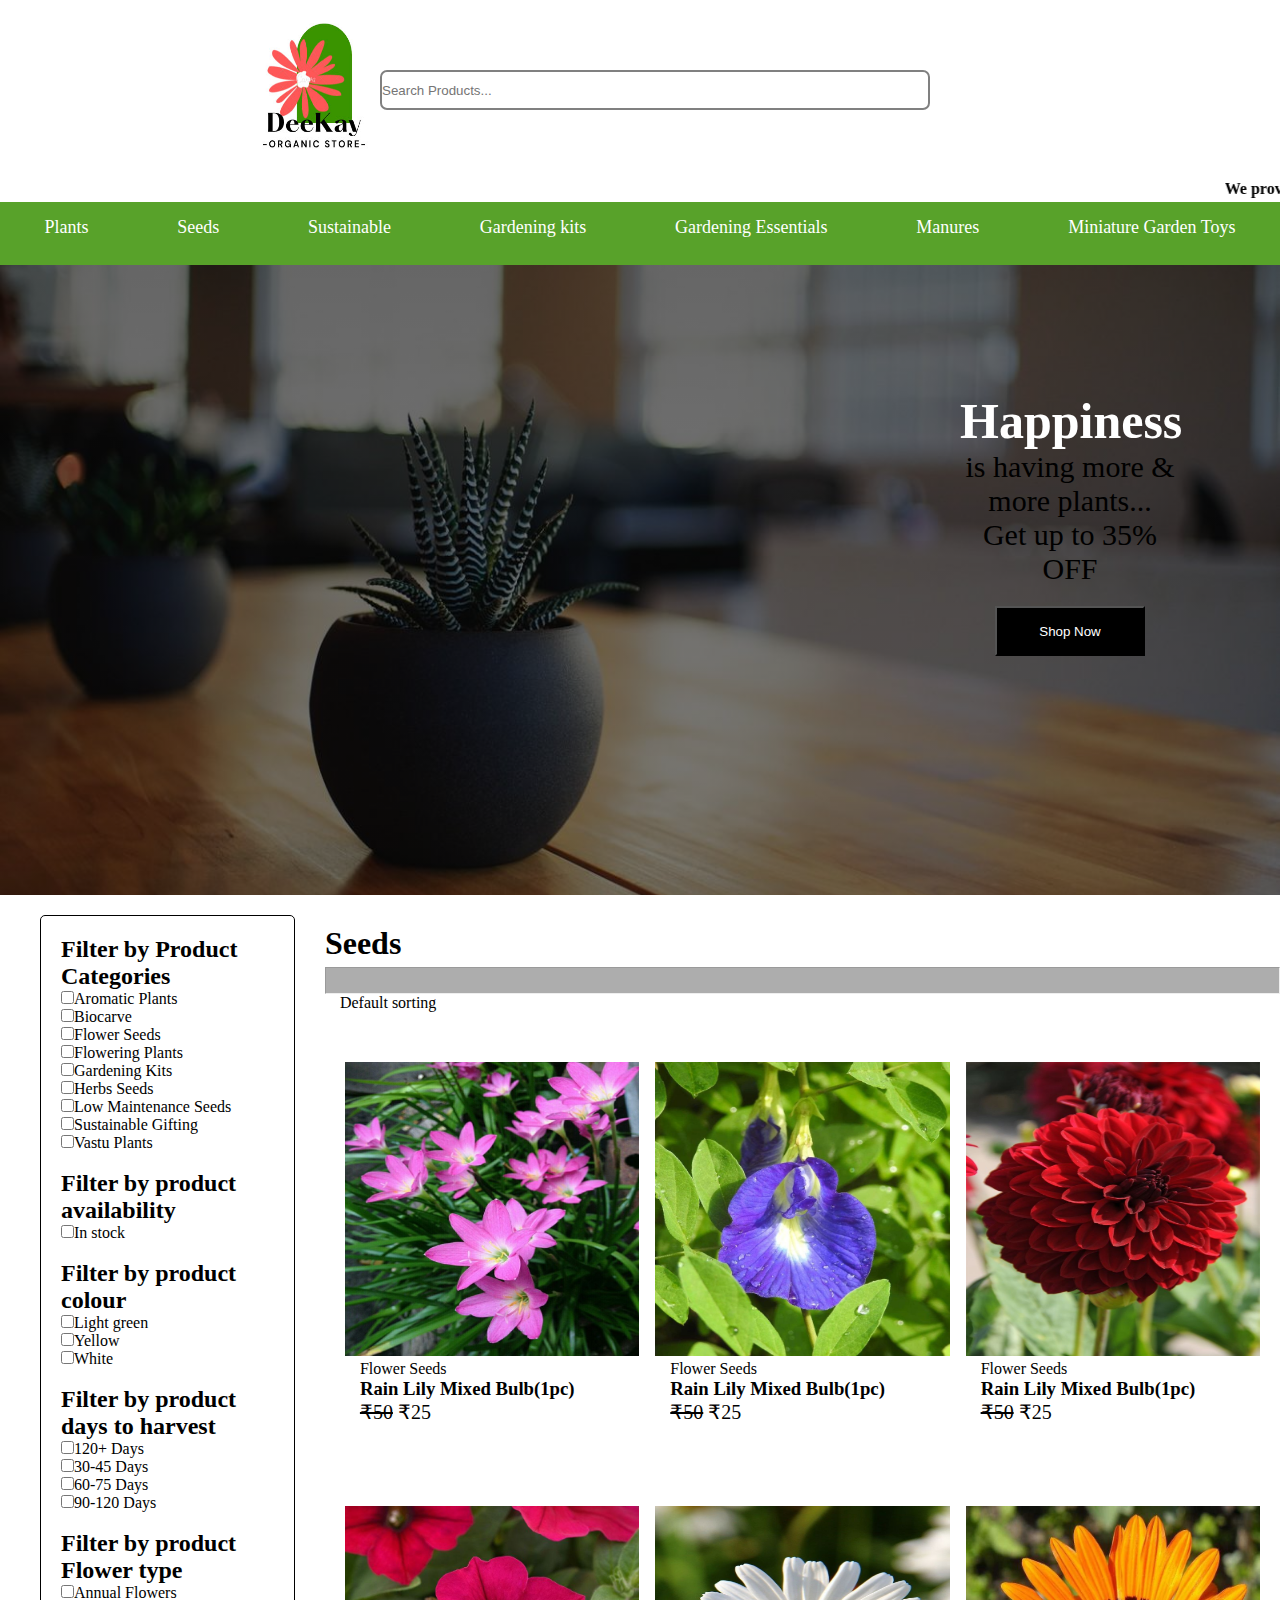
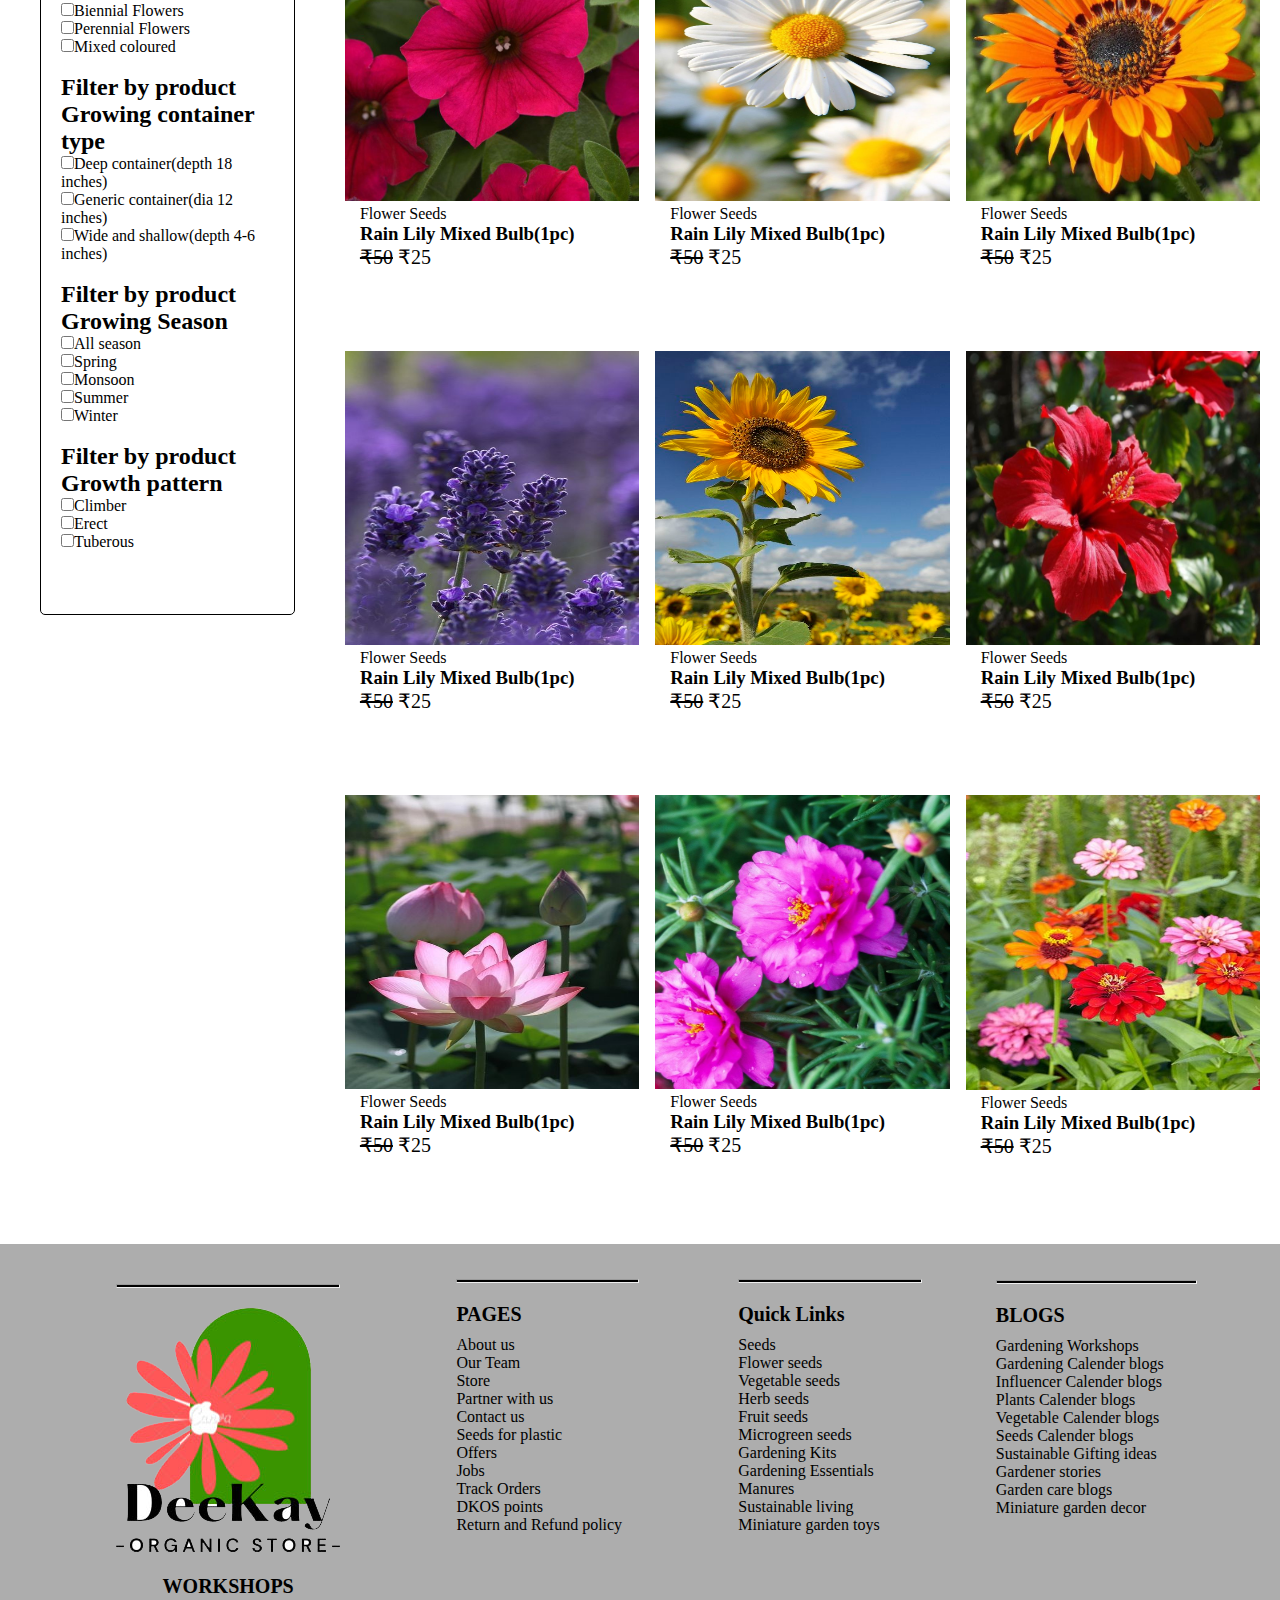
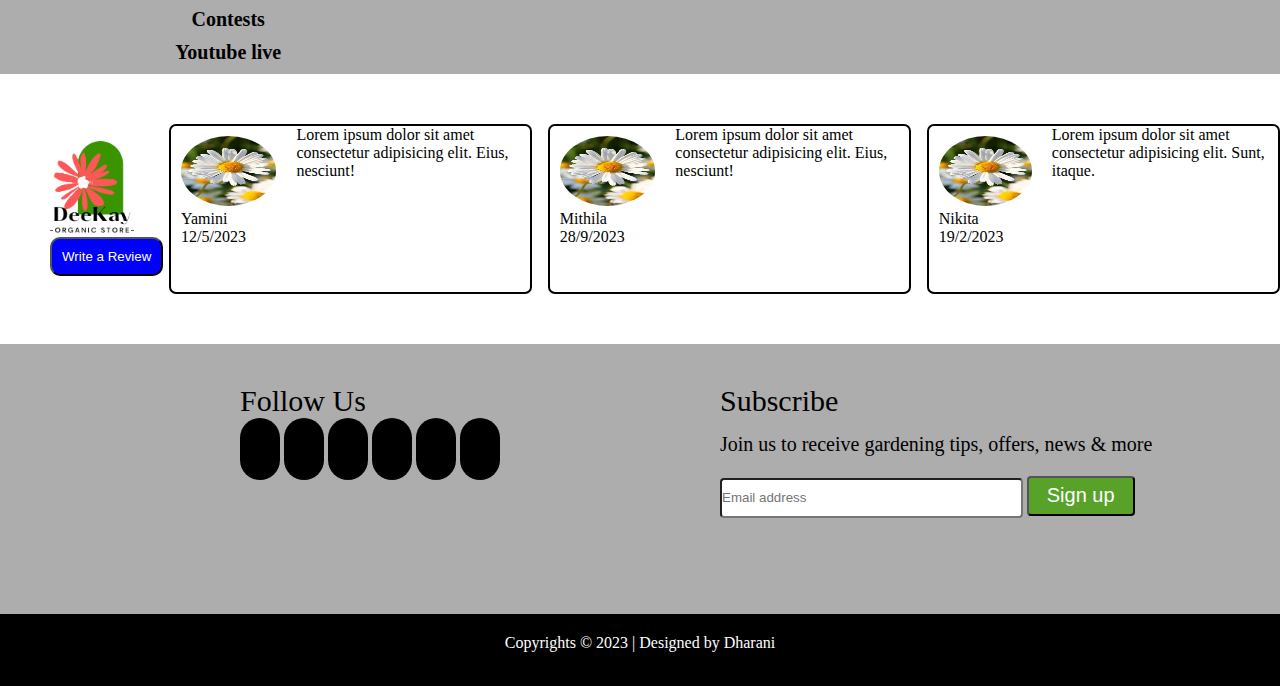
<file: index.html>
<!DOCTYPE html>
<html lang="en">

<head>
    <meta charset="UTF-8">
    <meta name="viewport" content="width=device-width, initial-scale=1.0">
    <title>DeeKay:Organic Store</title>
    <link rel="shortcut icon" href="./images/logopng.png" type="image/x-icon">
    <link rel="stylesheet" href="style.css">
    <link rel="stylesheet" href="https://cdnjs.cloudflare.com/ajax/libs/font-awesome/6.4.2/css/all.min.css"
        integrity="sha512-z3gLpd7yknf1YoNbCzqRKc4qyor8gaKU1qmn+CShxbuBusANI9QpRohGBreCFkKxLhei6S9CQXFEbbKuqLg0DA=="
        crossorigin="anonymous" referrerpolicy="no-referrer" />
</head>

<body>
    <header>
        <div class="navContainer">
            <div class="logoBar">
                <div class="logo">
                    <figure><img src="./images/logo011.png"></figure>
                </div>
                <form class="search">
                    <div class="searchBar">
                        <input type="text" placeholder="Search Products...">
                    </div>
                </form>
                <div class="icons">
                    <ul class="iconLinks">
                        <li><a href="user.html" target="_blank"><i class="fa-regular fa-circle-user"></i></a></li>

                        <li><a href="#"><i class="fa-regular fa-heart"></i></a></li>

                        <li><a href="contacts.html"><i class="fa-regular fa-circle-question"></i></a></li>
                        <li><a href="index.html" target="_blank"><i class="fa-solid fa-house-user"></i></a></li>
                    </ul>
                </div>
            </div>
            <!-- <div class="bars">
                We provide free next day delivery and Flat 50% cashback on orders above 2000

            </div> -->
            <marquee>We provide free next day delivery and Flat 50% cashback on orders above 2000 </marquee>
            <div class="navBar">
                <ul class="navLinks">
                    <li><a href="#">Plants <i class="fa-solid fa-angle-down"></i></a></li>
                    <li><a href="seeds.html" target="_blank">Seeds <i class="fa-solid fa-angle-down"></i></a></li>
                    <li><a href="#">Sustainable <i class="fa-solid fa-angle-down"></i></a></li>
                    <li><a href="#">Gardening kits <i class="fa-solid fa-angle-down"></i></a></li>
                    <li><a href="#">Gardening Essentials <i class="fa-solid fa-angle-down"></i></a></li>
                    <li><a href="#">Manures <i class="fa-solid fa-angle-down"></i></a></li>
                    <li><a href="#">Miniature Garden Toys <i class="fa-solid fa-angle-down"></i></a></li>
                </ul>
            </div>


            <div class="heroSection">
                <div class="jumbotron">
                    <h1>Happiness </h1>
                    <p>is having more & more <span class="jplants">plants</span>...</p>
                    <p>Get up to 35% OFF</p>
                    <button><a href="#seeds">Shop Now</a></button>
                </div>
            </div>
        </div>

    </header>

    <main>
        <div class="mainContainer">
            <div class="filters">
                <!-- <form class="categoryForm"> -->
                <h2>Filter by Product Categories</h2>
                <input type="checkbox">Aromatic Plants
                <br>
                <input type="checkbox">Biocarve
                <br>
                <input type="checkbox">Flower Seeds
                <br>
                <input type="checkbox">Flowering Plants
                <br>
                <input type="checkbox">Gardening Kits
                <br>
                <input type="checkbox">Herbs Seeds
                <br>
                <input type="checkbox">Low Maintenance Seeds
                <br>
                <input type="checkbox">Sustainable Gifting
                <br>
                <input type="checkbox">Vastu Plants
                <br>
                <br>

                <h2>Filter by product availability</h2>
                <input type="checkbox">In stock
                <br>
                <br>


                <h2>Filter by product colour</h2>
                <input type="checkbox">Light green
                <br>
                <input type="checkbox">Yellow
                <br>
                <input type="checkbox">White
                <br>
                <br>


                <h2>Filter by product days to harvest</h2>
                <input type="checkbox">120+ Days
                <br>
                <input type="checkbox">30-45 Days
                <br>
                <input type="checkbox">60-75 Days
                <br>
                <input type="checkbox">90-120 Days
                <br>
                <br>
                <h2>Filter by product Flower type</h2>
                <input type="checkbox">Annual Flowers
                <br>
                <input type="checkbox">Biennial Flowers
                <br>
                <input type="checkbox">Perennial Flowers
                <br>
                <input type="checkbox">Mixed coloured
                <br>
                <br>
                <h2>Filter by product Growing container type</h2>
                <input type="checkbox">Deep container(depth 18 inches)
                <br>
                <input type="checkbox">Generic container(dia 12 inches)
                <br>
                <input type="checkbox">Wide and shallow(depth 4-6 inches)
                <br>
                <br>
                <h2>Filter by product Growing Season</h2>
                <input type="checkbox">All season
                <br>
                <input type="checkbox">Spring
                <br>
                <input type="checkbox">Monsoon
                <br>
                <input type="checkbox">Summer
                <br>
                <input type="checkbox">Winter
                <br>
                <br>
                <h2>Filter by product Growth pattern</h2>
                <input type="checkbox">Climber
                <br>
                <input type="checkbox">Erect
                <br>
                <input type="checkbox">Tuberous
                <br>
                <br>

                <!-- </form> -->

            </div>
            <div class="subContainer">
                <div class="heading">
                    <h1 id="seeds">Seeds</h1>
                    <hr>
                </div>
                <div class="sort">

                    <ul>
                        <li><a href="#">Default sorting</a></li>
                    </ul>
                    <i class="fa-solid fa-angle-down"></i>

                </div>
                <div class="sortItems">
                    <input type="checkbox" id="check">
                    <ul class="sortitemsList">
                        <li><a href="#">Sort by popularity</a></li>
                        <li><a href="#">Sort by average rating</a></li>
                        <li><a href="#">Sort by latest</a></li>
                        <li><a href="#">Sort by price:Low to High</a></li>
                        <li><a href="#">Sort by price:High to Low</a></li>
                    </ul>
                    <label for="check" class="checkbtn">
                        <i class="fa-solid fa-angle-down"></i>
                    </label>
                </div>
                <div class="cardContainer">

                    <div class="card">
                        <div class="cardHeader">
                            <figure><img src="./images/waterlily.jpg"></figure>
                        </div>
                        <div class="cardBody">
                            <p>Flower Seeds</p>
                            <h3>Rain Lily Mixed Bulb(1pc)</h3>
                            <p><i class="fa-solid fa-star"></i><i class="fa-solid fa-star"></i><i
                                    class="fa-solid fa-star"></i><i class="fa-solid fa-star"></i><i
                                    class="fa-solid fa-star-half-stroke"></i></p>
                            <p class="rate"><span>₹50</span> ₹25</p>
                            <button><a href="#">Add to Cart</a></button>

                        </div>
                    </div>
                    <div class="card">
                        <div class="cardHeader">
                            <figure><img src="./images/aparajita.jpg"></figure>
                        </div>
                        <div class="cardBody">
                            <p>Flower Seeds</p>
                            <h3>Rain Lily Mixed Bulb(1pc)</h3>
                            <p><i class="fa-solid fa-star"></i><i class="fa-solid fa-star"></i><i
                                    class="fa-solid fa-star"></i><i class="fa-solid fa-star"></i><i
                                    class="fa-solid fa-star-half-stroke"></i></p>
                            <p class="rate"><span>₹50</span> ₹25</p>
                            <button><a href="#">Add to Cart</a></button>
                        </div>
                    </div>
                    <div class="card">
                        <div class="cardHeader">
                            <figure><img src="./images/dahlia.jpg"></figure>
                        </div>
                        <div class="cardBody">
                            <p>Flower Seeds</p>
                            <h3>Rain Lily Mixed Bulb(1pc)</h3>
                            <p><i class="fa-solid fa-star"></i><i class="fa-solid fa-star"></i><i
                                    class="fa-solid fa-star"></i><i class="fa-solid fa-star"></i><i
                                    class="fa-solid fa-star-half-stroke"></i></p>
                            <p class="rate"><span>₹50</span> ₹25</p>
                            <button><a href="#">Add to Cart</a></button>
                        </div>
                    </div>
                    <div class="card">
                        <div class="cardHeader">
                            <figure><img src="./images/petunia.jpg"></figure>
                        </div>
                        <div class="cardBody">
                            <p>Flower Seeds</p>
                            <h3>Rain Lily Mixed Bulb(1pc)</h3>
                            <p><i class="fa-solid fa-star"></i><i class="fa-solid fa-star"></i><i
                                    class="fa-solid fa-star"></i><i class="fa-solid fa-star"></i><i
                                    class="fa-solid fa-star-half-stroke"></i></p>
                            <p class="rate"><span>₹50</span> ₹25</p>
                            <button><a href="#">Add to Cart</a></button>
                        </div>
                    </div>
                    <div class="card">
                        <div class="cardHeader">
                            <figure><img src="./images/daisy.jpg"></figure>
                        </div>
                        <div class="cardBody">
                            <p>Flower Seeds</p>
                            <h3>Rain Lily Mixed Bulb(1pc)</h3>
                            <p><i class="fa-solid fa-star"></i><i class="fa-solid fa-star"></i><i
                                    class="fa-solid fa-star"></i><i class="fa-solid fa-star"></i><i
                                    class="fa-solid fa-star-half-stroke"></i></p>
                            <p class="rate"><span>₹50</span> ₹25</p>
                            <button><a href="#">Add to Cart</a></button>
                        </div>
                    </div>
                    <div class="card">
                        <div class="cardHeader">
                            <figure><img src="./images/venidium.jpg"></figure>
                        </div>
                        <div class="cardBody">
                            <p>Flower Seeds</p>
                            <h3>Rain Lily Mixed Bulb(1pc)</h3>
                            <p><i class="fa-solid fa-star"></i><i class="fa-solid fa-star"></i><i
                                    class="fa-solid fa-star"></i><i class="fa-solid fa-star"></i><i
                                    class="fa-solid fa-star-half-stroke"></i></p>
                            <p class="rate"><span>₹50</span> ₹25</p>
                            <button><a href="#">Add to Cart</a></button>
                        </div>
                    </div>
                    <div class="card">
                        <div class="cardHeader">
                            <figure><img src="images/lavender.jpg"></figure>
                        </div>
                        <div class="cardBody">
                            <p>Flower Seeds</p>
                            <h3>Rain Lily Mixed Bulb(1pc)</h3>
                            <p><i class="fa-solid fa-star"></i><i class="fa-solid fa-star"></i><i
                                    class="fa-solid fa-star"></i><i class="fa-solid fa-star"></i><i
                                    class="fa-solid fa-star-half-stroke"></i></p>
                            <p class="rate"><span>₹50</span> ₹25</p>
                            <button><a href="#">Add to Cart</a></button>
                        </div>
                    </div>
                    <div class="card">
                        <div class="cardHeader">
                            <figure><img src="./images/sunflower.jpg"></figure>
                        </div>
                        <div class="cardBody">
                            <p>Flower Seeds</p>
                            <h3>Rain Lily Mixed Bulb(1pc)</h3>
                            <p><i class="fa-solid fa-star"></i><i class="fa-solid fa-star"></i>
                                <i class="fa-solid fa-star"></i><i class="fa-solid fa-star"></i>
                                <i class="fa-solid fa-star-half-stroke"></i>
                            </p>
                            <p class="rate"><span>₹50</span> ₹25</p>
                            <button><a href="#">Add to Cart</a></button>
                        </div>
                    </div>
                    <div class="card">
                        <div class="cardHeader">
                            <figure><img src="./images/hibiscus.jpg"></figure>
                        </div>
                        <div class="cardBody">
                            <p>Flower Seeds</p>
                            <h3>Rain Lily Mixed Bulb(1pc)</h3>
                            <p><i class="fa-solid fa-star"></i><i class="fa-solid fa-star"></i>
                                <i class="fa-solid fa-star"></i><i class="fa-solid fa-star"></i>
                                <i class="fa-solid fa-star-half-stroke"></i>
                            </p>
                            <p class="rate"><span>₹50</span> ₹25</p>
                            <button><a href="#">Add to Cart</a></button>
                        </div>
                    </div>
                    <div class="card">
                        <div class="cardHeader">
                            <figure><img src="./images/lotus.jpg"></figure>
                        </div>
                        <div class="cardBody">
                            <p>Flower Seeds</p>
                            <h3>Rain Lily Mixed Bulb(1pc)</h3>
                            <p><i class="fa-solid fa-star"></i><i class="fa-solid fa-star"></i>
                                <i class="fa-solid fa-star"></i><i class="fa-solid fa-star"></i>
                                <i class="fa-solid fa-star-half-stroke"></i>
                            </p>
                            <p class="rate"><span>₹50</span> ₹25</p>
                            <button><a href="#">Add to Cart</a></button>
                        </div>
                    </div>
                    <div class="card">
                        <div class="cardHeader">
                            <figure><img src="./images/portulaca.jpg"></figure>
                        </div>
                        <div class="cardBody">
                            <p>Flower Seeds</p>
                            <h3>Rain Lily Mixed Bulb(1pc)</h3>
                            <p><i class="fa-solid fa-star"></i><i class="fa-solid fa-star"></i>
                                <i class="fa-solid fa-star"></i><i class="fa-solid fa-star"></i>
                                <i class="fa-solid fa-star-half-stroke"></i>
                            </p>
                            <p class="rate"><span>₹50</span> ₹25</p>
                            <button><a href="#">Add to Cart</a></button>
                        </div>
                    </div>
                    <div class="card">
                        <div class="cardHeader">
                            <figure><img src="./images/zinnia.jpg"></figure>
                        </div>
                        <div class="cardBody">
                            <p>Flower Seeds</p>
                            <h3>Rain Lily Mixed Bulb(1pc)</h3>
                            <p><i class="fa-solid fa-star"></i><i class="fa-solid fa-star"></i>
                                <i class="fa-solid fa-star"></i><i class="fa-solid fa-star"></i>
                                <i class="fa-solid fa-star-half-stroke"></i>
                            </p>
                            <p class="rate"><span>₹50</span> ₹25</p>
                            <button><a href="#">Add to Cart</a></button>
                        </div>
                    </div>
                </div>
            </div>
        </div>
    </main>


    <footer>
        <div class="logoFoot">
            <div class="workShops">
                <hr>
                <figure><img src="./images/logopng.png"></figure>
                <ul>
                    <li><a href="#"><i class="fa-brands fa-facebook" style="color: #1F6E8C;"></i></a></li>
                    <li><a href="#"><i class="fa-brands fa-pinterest" style="color: #CD1818;"></i></a></li>
                    <li><a href="#"><i class="fa-brands fa-twitter" style="color: #2E8A99;"></i></a></li>
                    <li><a href="#"><i class="fa-brands fa-instagram" style="color: #DA0C81;"></i></a></li>
                    <li><a href="#"><i class="fa-brands fa-whatsapp" style="color: #379237;"></i></a></li>
                    <li><a href="#"><i class="fa-brands fa-quora" style="color: #CD1818;"></i></a></li>
                </ul>
                <p>WORKSHOPS</p>
                <p>Contests</p>
                <p>Youtube live</p>
            </div>

            <div class="pages">
                <hr>
                <p>PAGES</p>
                <ul>
                    <li><a href="#">About us</a></li>
                    <li><a href="#">Our Team</a></li>
                    <li><a href="#">Store</a></li>
                    <li><a href="#">Partner with us</a></li>
                    <li><a href="#">Contact us</a></li>
                    <li><a href="#">Seeds for plastic</a></li>
                    <li><a href="#">Offers</a></li>
                    <li><a href="#">Jobs</a></li>
                    <li><a href="#">Track Orders</a></li>
                    <li><a href="#">DKOS points</a></li>
                    <li><a href="#">Return and Refund policy</a></li>
                </ul>
            </div>
            <div class="links">
                <hr>
                <p>Quick Links</p>
                <ul>
                    <li><a href="#">Seeds</a></li>
                    <li><a href="#">Flower seeds</a></li>
                    <li><a href="#">Vegetable seeds</a></li>
                    <li><a href="#">Herb seeds</a></li>
                    <li><a href="#">Fruit seeds</a></li>
                    <li><a href="#">Microgreen seeds</a></li>
                    <li><a href="#">Gardening Kits</a></li>
                    <li><a href="#">Gardening Essentials</a></li>
                    <li><a href="#">Manures</a></li>
                    <li><a href="#">Sustainable living</a></li>
                    <li><a href="#">Miniature garden toys</a></li>
                </ul>
            </div>
            <div class="blogs">
                <hr>
                <p>BLOGS</p>
                <ul>
                    <li><a href="#">Gardening Workshops</a></li>
                    <li><a href="#">Gardening Calender blogs</a></li>
                    <li><a href="#">Influencer Calender blogs</a></li>
                    <li><a href="#">Plants Calender blogs</a></li>
                    <li><a href="#">Vegetable Calender blogs</a></li>
                    <li><a href="#">Seeds Calender blogs</a></li>
                    <li><a href="#">Sustainable Gifting ideas</a></li>
                    <li><a href="#">Gardener stories</a></li>
                    <li><a href="#">Garden care blogs</a></li>
                    <li><a href="#">Miniature garden decor</a></li>
                </ul>
            </div>
        </div>


        <div class="reviewFoot">
            <div class="logoReview">
                <div class="head">
                    <figure><img src="./images/logopng.png"></figure>
                    <button><a href="#">Write a Review</a></button>
                </div>
                <!-- <div class="body">
                    <p>DeeKay Organic Store</p>
                    <p><i class="fa-solid fa-star"></i><i class="fa-solid fa-star"></i>
                        <i class="fa-solid fa-star"></i><i class="fa-solid fa-star"></i>
                        <i class="fa-solid fa-star-half-stroke"></i>
                    </p>
                    <p>1157 Google Reviews</p>
                    
                </div> -->
            </div>

            <div class="cardReview">
                <div class="rCard">
                    <div class="rcardHeader">
                        <figure><img src="./images/daisy.jpg"></figure>
                        <p>Yamini</p>
                        <p>12/5/2023</p>
                        <p><i class="fa-solid fa-star"></i><i class="fa-solid fa-star"></i>
                            <i class="fa-solid fa-star"></i><i class="fa-solid fa-star"></i>
                            <i class="fa-solid fa-star-half-stroke"></i>
                        </p>

                    </div>
                    <div class="rcardBody">


                        <p>Lorem ipsum dolor sit amet consectetur adipisicing elit. Eius, nesciunt!</p>
                    </div>
                </div>

                <div class="rCard">
                    <div class="rcardHeader">
                        <figure><img src="./images/daisy.jpg"></figure>
                        <p>Mithila</p>
                        <p>28/9/2023</p>
                        <p><i class="fa-solid fa-star"></i><i class="fa-solid fa-star"></i>
                            <i class="fa-solid fa-star"></i><i class="fa-solid fa-star"></i>
                            <i class="fa-solid fa-star-half-stroke"></i>
                        </p>
                    </div>
                    <div class="rcardBody">

                        <p>Lorem ipsum dolor sit amet consectetur adipisicing elit. Eius, nesciunt!</p>
                    </div>
                </div>

                <div class="rCard">
                    <div class="rcardHeader">
                        <figure><img src="./images/daisy.jpg"></figure>
                        <p>Nikita</p>
                        <p>19/2/2023</p>
                        <p><i class="fa-solid fa-star"></i><i class="fa-solid fa-star"></i>
                            <i class="fa-solid fa-star"></i><i class="fa-solid fa-star"></i>
                            <i class="fa-solid fa-star-half-stroke"></i>
                        </p>
                    </div>
                    <div class="rcardBody">

                        <p>Lorem ipsum dolor sit amet consectetur adipisicing elit. Sunt, itaque.</p>
                    </div>
                </div>

                <!-- <div class="rCard">
                    <div class="rcardHeader">
                        <figure><img src="./images/daisy.jpg"></figure>
                        <p>Niva sree</p>
                        <p>12/5/2023</p>
                    </div>
                    <div class="rcardBody">
                        <p><i class="fa-solid fa-star"></i><i class="fa-solid fa-star"></i>
                            <i class="fa-solid fa-star"></i><i class="fa-solid fa-star"></i>
                            <i class="fa-solid fa-star-half-stroke"></i>
                        </p>
                        <p>Lorem ipsum dolor sit amet consectetur adipisicing elit. Eius, nesciunt!</p>
                    </div>
                </div> -->


            </div>

        </div>

        <div class="subscribeSection">
            <div class="follow">
                <p>Follow Us</p>
                <ul class="followLinks">
                    <li><a href="#"><i class="fa-brands fa-facebook" style="color: #1F6E8C;"></i></a></li>&nbsp;
                    <li><a href="#"><i class="fa-brands fa-pinterest" style="color: #CD1818;"></i></a></li>&nbsp;
                    <li><a href="#"><i class="fa-brands fa-twitter" style="color: #2E8A99;"></i></a></li>&nbsp;
                    <li><a href="#"><i class="fa-brands fa-instagram" style="color: #DA0C81;"></i></a></li>&nbsp;
                    <li><a href="#"><i class="fa-brands fa-whatsapp" style="color: #379237;"></i></a></li>&nbsp;
                    <li><a href="#"><i class="fa-brands fa-quora" style="color: #CD1818;"></i></a></li>
                </ul>
            </div>
            <div class="subscribe">
                <p class="ps">Subscribe</p>
                <p>Join us to receive gardening tips, offers, news & more</p>
                <form>
                    <input type="text" id="email" placeholder="Email address">
                    <button><a href="#">Sign up</a></button>
                </form>
            </div>
        </div>



        <div class="copyrightsSection">

            <div class="copyRights">
                <p>Copyrights &copy 2023 | Designed by Dharani</p>
            </div>

        </div>
    </footer>

</body>

</html>
</file>
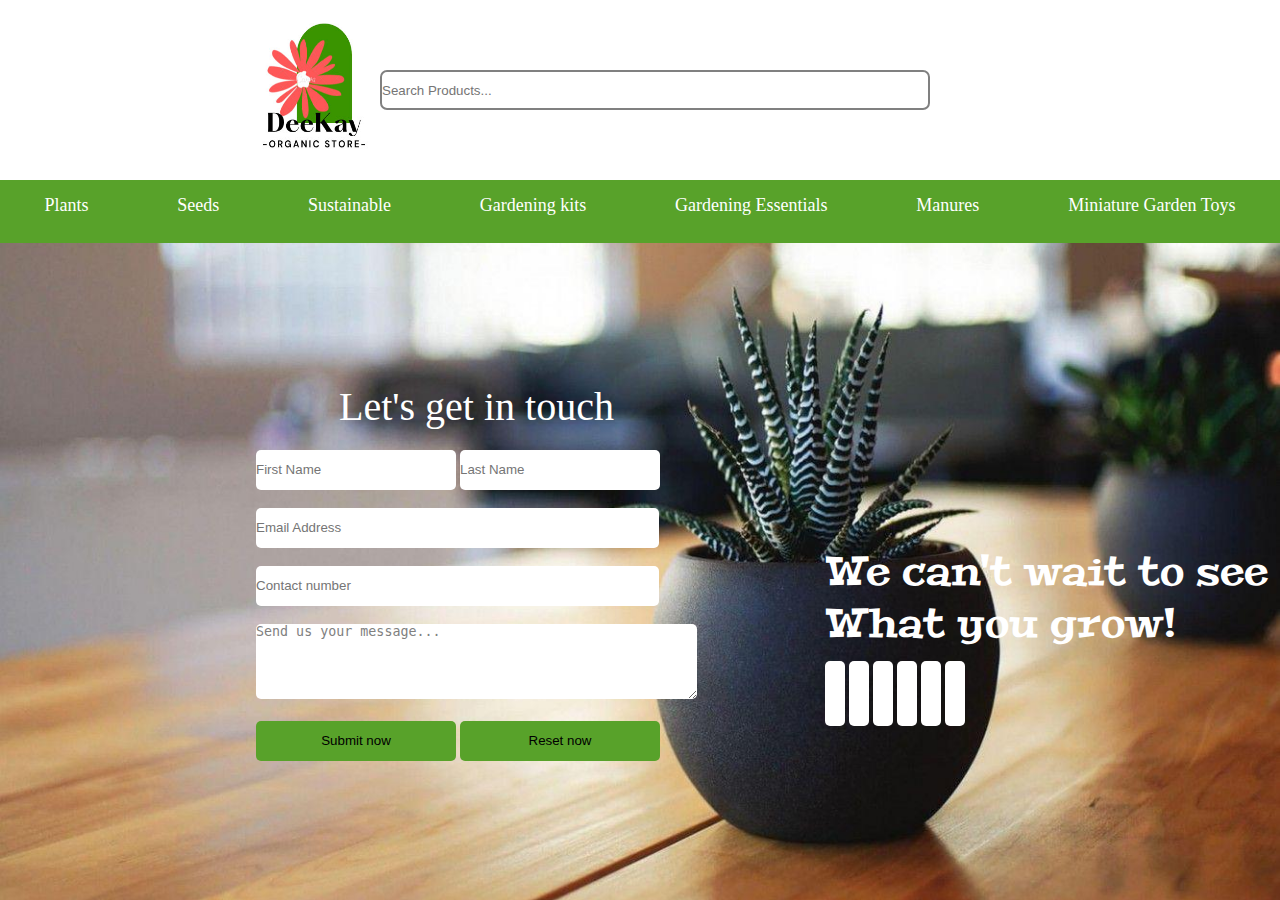
<file: contacts.html>
<!DOCTYPE html>
<html lang="en">

<head>
    <meta charset="UTF-8">
    <meta name="viewport" content="width=device-width, initial-scale=1.0">
    <title>Contact Us</title>
    <link rel="stylesheet" href="contacts.css">
    <link rel="shortcut icon" href="./images/logopng.png" type="image/x-icon">
    <link rel="stylesheet" href="https://cdnjs.cloudflare.com/ajax/libs/font-awesome/6.4.2/css/all.min.css"
        integrity="sha512-z3gLpd7yknf1YoNbCzqRKc4qyor8gaKU1qmn+CShxbuBusANI9QpRohGBreCFkKxLhei6S9CQXFEbbKuqLg0DA=="
        crossorigin="anonymous" referrerpolicy="no-referrer" />
</head>

<body>
    <header>
        <div class="navContainer">
            <div class="logoBar">
                <div class="logo">
                    <figure><img src="./images/logo011.png"></figure>
                </div>
                <form class="search">
                    <div class="searchBar">
                        <input type="text" placeholder="Search Products...">
                    </div>
                </form>
                <div class="icons">
                    <ul class="iconLinks">
                        <li><a href="user.html" target="_blank"><i class="fa-regular fa-circle-user"></i></a></li>

                        <li><a href="#"><i class="fa-regular fa-heart"></i></a></li>

                        <li><a href="contacts.html" target="_blank"><i class="fa-regular fa-circle-question"></i></a></li>
                        <li><a href="index.html" target="_blank"><i class="fa-solid fa-house-user"></i></a></li>
                    </ul>
                </div>
            </div>
            <div class="navBar">
                <ul class="navLinks">
                    <li><a href="#">Plants <i class="fa-solid fa-angle-down"></i></a></li>
                    <li><a href="seeds.html" target="_blank">Seeds <i class="fa-solid fa-angle-down"></i></a></li>
                    <li><a href="#">Sustainable <i class="fa-solid fa-angle-down"></i></a></li>
                    <li><a href="#">Gardening kits <i class="fa-solid fa-angle-down"></i></a></li>
                    <li><a href="#">Gardening Essentials <i class="fa-solid fa-angle-down"></i></a></li>
                    <li><a href="#">Manures <i class="fa-solid fa-angle-down"></i></a></li>
                    <li><a href="#">Miniature Garden Toys <i class="fa-solid fa-angle-down"></i></a></li>
                </ul>
            </div>


            <div class="heroSection">
                
                <div class="touchForm">
                    <p>Let's get in touch</p>
                    <form>
                        <div>
                            <input type="text" placeholder="First Name" id="myfirstName">
                            <input type="text" placeholder="Last Name" id="mylastName">
                        </div>
                        <br>
                        <div>
                            <input type="email" placeholder="Email Address" id="myemail">
                        </div>
                        <br>
                        <div>
                            <input type="number" placeholder="Contact number" id="mycontact">
                        </div>
                        <br>
                        <div>
                            <textarea name="comments" rows="5" cols="53">Send us your message...</textarea>
                        </div>
                        <br>
                        <div>
                            <input type="submit" value="Submit now" id="sub">
                            <input type="reset" value="Reset now" id="res">
                        </div>
                    </form>
                </div>
                <div class="jumbotron">
                    <p>We can't wait to see</p>
                     <p>What you grow!</p>
                    <ul class="followLinks">
                        <li><a href="#"><i class="fa-brands fa-facebook" style="color: #379237;"></i></a></li>&nbsp;
                        <li><a href="#"><i class="fa-brands fa-pinterest" style="color: #379237;"></i></a></li>&nbsp;
                        <li><a href="#"><i class="fa-brands fa-twitter" style="color: #379237;"></i></a></li>&nbsp;
                        <li><a href="#"><i class="fa-brands fa-instagram" style="color: #379237;"></i></a></li>&nbsp;
                        <li><a href="#"><i class="fa-brands fa-whatsapp" style="color: #379237;"></i></a></li>&nbsp;
                        <li><a href="#"><i class="fa-brands fa-quora" style="color: #379237;"></i></a></li>
                    </ul>
                </div>
            </div>
        </div>

    </header>

</body>

</html>
</file>
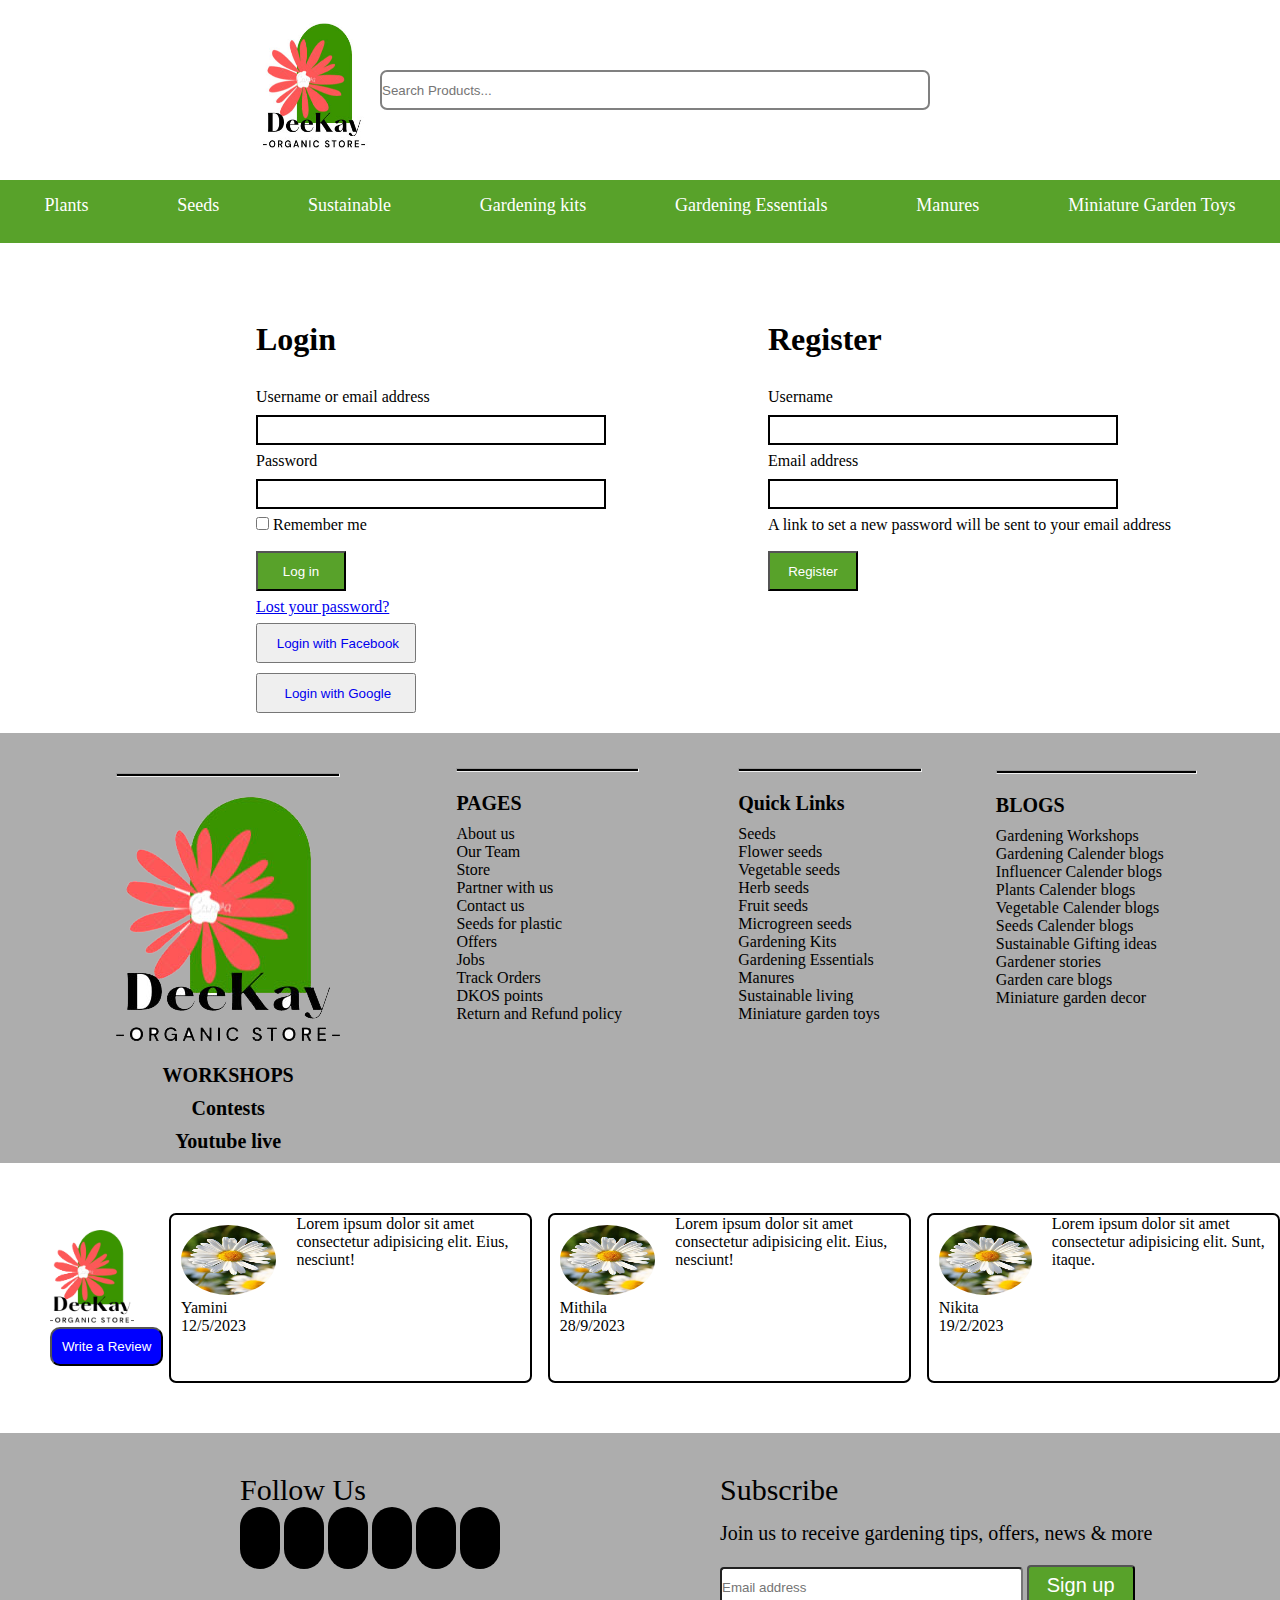
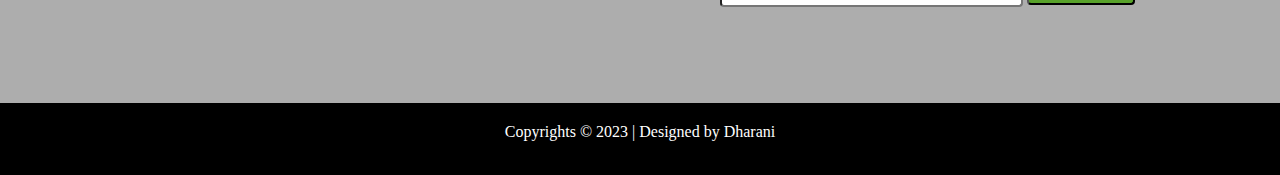
<file: user.html>
<!DOCTYPE html>
<html lang="en">

<head>
    <meta charset="UTF-8">
    <meta name="viewport" content="width=device-width, initial-scale=1.0">
    <title>My Account</title>
    <link rel="shortcut icon" href="./images/logopng.png" type="image/x-icon">
    <link rel="stylesheet" href="user.css">
    <link rel="stylesheet" href="https://cdnjs.cloudflare.com/ajax/libs/font-awesome/6.4.2/css/all.min.css"
        integrity="sha512-z3gLpd7yknf1YoNbCzqRKc4qyor8gaKU1qmn+CShxbuBusANI9QpRohGBreCFkKxLhei6S9CQXFEbbKuqLg0DA=="
        crossorigin="anonymous" referrerpolicy="no-referrer" />
</head>

<body>
    <header>
        <div class="navContainer">
            <div class="logoBar">
                <div class="logo">
                    <figure><img src="./images/logo011.png"></figure>
                </div>
                <form class="search">
                    <div class="searchBar">
                        <input type="text" placeholder="Search Products...">
                    </div>
                </form>
                <div class="icons">
                    <ul class="iconLinks">
                        <li><a href="user.html" target="_blank"><i class="fa-regular fa-circle-user"></i></a></li>

                        <li><a href="#"><i class="fa-regular fa-heart"></i></a></li>

                        <li><a href="contacts.html" target="_blank"><i class="fa-regular fa-circle-question"></i></a></li>
                        <li><a href="index.html" target="_blank"><i class="fa-solid fa-house-user"></i></a></li>
                    </ul>
                </div>
            </div>
            <!-- <marquee>We provide free next day delivery and Flat 50% cashback on orders above 2000 </marquee> -->
            <div class="navBar">
                <ul class="navLinks">
                    <li><a href="#">Plants <i class="fa-solid fa-angle-down"></i></a></li>
                    <li><a href="seeds.html" target="_blank">Seeds <i class="fa-solid fa-angle-down"></i></a></li>
                    <li><a href="#">Sustainable <i class="fa-solid fa-angle-down"></i></a></li>
                    <li><a href="#">Gardening kits <i class="fa-solid fa-angle-down"></i></a></li>
                    <li><a href="#">Gardening Essentials <i class="fa-solid fa-angle-down"></i></a></li>
                    <li><a href="#">Manures <i class="fa-solid fa-angle-down"></i></a></li>
                    <li><a href="#">Miniature Garden Toys <i class="fa-solid fa-angle-down"></i></a></li>
                </ul>
            </div>
 
        </div>

    </header>

    <main>
        <div class="userSection">
            <div class="login">
                <h1>Login</h1>
                <form>
                    Username or email address
                    <br>
                    <input type="email" id="mail">
                    <br>
                    Password
                    <br>
                    <input type="password" id="pin">
                    <br>
                    <input type="checkbox"> Remember me
                    <br>
                    <button class="log"><a href="#">Log in</a></button>
                    <br>
                    <a href="#">Lost your password?</a>
                    <br>
                    <button class="face"><a href="https://www.facebook.com/"><i class="fa-brands fa-facebook" style="color: #1F6E8C;"></i>&nbsp;Login with Facebook</a></button>
                    <br>
                    <button class="goog"><a href="https://www.google.com/"><i class="fa-brands fa-google"></i>&nbsp;Login with Google</a></button>

                </form>
            </div>
            <div class="register">
                <h1>Register</h1>
                <form>
                    Username
                    <br>
                    <input type="text" id="name">
                    <br>
                    Email address
                    <br>
                    <input type="email" id="mail">
                    <br>
                    A link to set a new password will be sent to your email address
                    <br>
                    <button class="reg"><a href="#">Register</a></button>

                </form>
            </div>
        </div>
    </main>
    <footer>
        <div class="logoFoot">
            <div class="workShops">
                <hr>
                <figure><img src="./images/logopng.png"></figure>
                <ul>
                    <li><a href="#"><i class="fa-brands fa-facebook" style="color: #1F6E8C;"></i></a></li>
                    <li><a href="#"><i class="fa-brands fa-pinterest" style="color: #CD1818;"></i></a></li>
                    <li><a href="#"><i class="fa-brands fa-twitter" style="color: #2E8A99;"></i></a></li>
                    <li><a href="#"><i class="fa-brands fa-instagram" style="color: #DA0C81;"></i></a></li>
                    <li><a href="#"><i class="fa-brands fa-whatsapp" style="color: #379237;"></i></a></li>
                    <li><a href="#"><i class="fa-brands fa-quora" style="color: #CD1818;"></i></a></li>
                </ul>
                <p>WORKSHOPS</p>
                <p>Contests</p>
                <p>Youtube live</p>
            </div>

            <div class="pages">
                <hr>
                <p>PAGES</p>
                <ul>
                    <li><a href="#">About us</a></li>
                    <li><a href="#">Our Team</a></li>
                    <li><a href="#">Store</a></li>
                    <li><a href="#">Partner with us</a></li>
                    <li><a href="#">Contact us</a></li>
                    <li><a href="#">Seeds for plastic</a></li>
                    <li><a href="#">Offers</a></li>
                    <li><a href="#">Jobs</a></li>
                    <li><a href="#">Track Orders</a></li>
                    <li><a href="#">DKOS points</a></li>
                    <li><a href="#">Return and Refund policy</a></li>
                </ul>
            </div>
            <div class="links">
                <hr>
                <p>Quick Links</p>
                <ul>
                    <li><a href="#">Seeds</a></li>
                    <li><a href="#">Flower seeds</a></li>
                    <li><a href="#">Vegetable seeds</a></li>
                    <li><a href="#">Herb seeds</a></li>
                    <li><a href="#">Fruit seeds</a></li>
                    <li><a href="#">Microgreen seeds</a></li>
                    <li><a href="#">Gardening Kits</a></li>
                    <li><a href="#">Gardening Essentials</a></li>
                    <li><a href="#">Manures</a></li>
                    <li><a href="#">Sustainable living</a></li>
                    <li><a href="#">Miniature garden toys</a></li>
                </ul>
            </div>
            <div class="blogs">
                <hr>
                <p>BLOGS</p>
                <ul>
                    <li><a href="#">Gardening Workshops</a></li>
                    <li><a href="#">Gardening Calender blogs</a></li>
                    <li><a href="#">Influencer Calender blogs</a></li>
                    <li><a href="#">Plants Calender blogs</a></li>
                    <li><a href="#">Vegetable Calender blogs</a></li>
                    <li><a href="#">Seeds Calender blogs</a></li>
                    <li><a href="#">Sustainable Gifting ideas</a></li>
                    <li><a href="#">Gardener stories</a></li>
                    <li><a href="#">Garden care blogs</a></li>
                    <li><a href="#">Miniature garden decor</a></li>
                </ul>
            </div>
        </div>


        <div class="reviewFoot">
            <div class="logoReview">
                <div class="head">
                    <figure><img src="./images/logopng.png"></figure>
                    <button><a href="#">Write a Review</a></button>
                </div>

            </div>

            <div class="cardReview">
                <div class="rCard">
                    <div class="rcardHeader">
                        <figure><img src="./images/daisy.jpg"></figure>
                        <p>Yamini</p>
                        <p>12/5/2023</p>
                        <p><i class="fa-solid fa-star"></i><i class="fa-solid fa-star"></i>
                            <i class="fa-solid fa-star"></i><i class="fa-solid fa-star"></i>
                            <i class="fa-solid fa-star-half-stroke"></i>
                        </p>

                    </div>
                    <div class="rcardBody">


                        <p>Lorem ipsum dolor sit amet consectetur adipisicing elit. Eius, nesciunt!</p>
                    </div>
                </div>

                <div class="rCard">
                    <div class="rcardHeader">
                        <figure><img src="./images/daisy.jpg"></figure>
                        <p>Mithila</p>
                        <p>28/9/2023</p>
                        <p><i class="fa-solid fa-star"></i><i class="fa-solid fa-star"></i>
                            <i class="fa-solid fa-star"></i><i class="fa-solid fa-star"></i>
                            <i class="fa-solid fa-star-half-stroke"></i>
                        </p>
                    </div>
                    <div class="rcardBody">

                        <p>Lorem ipsum dolor sit amet consectetur adipisicing elit. Eius, nesciunt!</p>
                    </div>
                </div>

                <div class="rCard">
                    <div class="rcardHeader">
                        <figure><img src="./images/daisy.jpg"></figure>
                        <p>Nikita</p>
                        <p>19/2/2023</p>
                        <p><i class="fa-solid fa-star"></i><i class="fa-solid fa-star"></i>
                            <i class="fa-solid fa-star"></i><i class="fa-solid fa-star"></i>
                            <i class="fa-solid fa-star-half-stroke"></i>
                        </p>
                    </div>
                    <div class="rcardBody">

                        <p>Lorem ipsum dolor sit amet consectetur adipisicing elit. Sunt, itaque.</p>
                    </div>
                </div>


            </div>

        </div>

        <div class="subscribeSection">
            <div class="follow">
                <p>Follow Us</p>
                <ul class="followLinks">
                    <li><a href="#"><i class="fa-brands fa-facebook" style="color: #1F6E8C;"></i></a></li>&nbsp;
                    <li><a href="#"><i class="fa-brands fa-pinterest" style="color: #CD1818;"></i></a></li>&nbsp;
                    <li><a href="#"><i class="fa-brands fa-twitter" style="color: #2E8A99;"></i></a></li>&nbsp;
                    <li><a href="#"><i class="fa-brands fa-instagram" style="color: #DA0C81;"></i></a></li>&nbsp;
                    <li><a href="#"><i class="fa-brands fa-whatsapp" style="color: #379237;"></i></a></li>&nbsp;
                    <li><a href="#"><i class="fa-brands fa-quora" style="color: #CD1818;"></i></a></li>
                </ul>
            </div>
            <div class="subscribe">
                <p class="ps">Subscribe</p>
                <p>Join us to receive gardening tips, offers, news & more</p>
                <form>
                    <input type="text" id="email" placeholder="Email address">
                    <button><a href="#">Sign up</a></button>
                </form>
            </div>
        </div>



        <div class="copyrightsSection">

            <div class="copyRights">
                <p>Copyrights &copy 2023 | Designed by Dharani</p>
            </div>

        </div>
    </footer>

</body>

</html>
</file>
<file: style.css>
* {
    margin: 0;
    padding: 0;
    box-sizing: border-box;
    /* border: 2px solid chartreuse; */
}

marquee {
    color: #000000;
    font-weight: bold;
}

.logoBar {
    height: 20vh;
    width: 100%;
    background-color: white;
    display: flex;
    align-items: center;
    justify-content: center;
}

.logo img {
    height: 138px;
    width: 60%;
    margin-left: 200px;
}

.searchBar input {
    flex: 1;
    border: none;
    border: 2px solid grey;
    border-radius: 7px;
    width: 550px;
    height: 40px;
    margin-right: 50px;
}

.iconLinks {
    display: flex;
    margin-right: 300px;
}

.iconLinks li {
    list-style-type: none;
}

.iconLinks li i {
    font-size: 30px;
    color: #000000;
    text-indent: 25px;
}

/* header{
    position: sticky;
    top: 0;

} */
.navBar {
    height: 7vh;
    background-color: #58a22a;
    /* top: 0;
    z-index: 1;
    position: fixed;
    width: 100%; */

}

.navLinks {
    display: flex;
    align-items: center;
    justify-content: space-around;


}

.navLinks li {
    list-style-type: none;
    margin-top: 15px;

}

.navLinks li:hover a {
    text-decoration: underline;

}

.navLinks li a {
    text-decoration: none;
    color: #ffffff;
    font-size: 18px;
}

.navLinks li i {
    color: black;
    font-size: 15px;

}

.heroSection {
    background-image: linear-gradient(rgba(0,0,0,0.6),rgba(0,0,0,0.5)), url(./images/bg1.jpg);
    /* transform: scaleX(-1); */
    background-repeat: no-repeat;
    background-position: center;
    background-size: cover;
    width: 100%;
    height: 70vh;
    padding: 127px 100px;
    /* margin-top: 10px; */
}

.jumbotron {
    margin-left: 860px;
    text-align: center;
}

.jumbotron p {
    font-size: 30px;
}

.jumbotron h1 {
    color: #ffffff;
    font-size: 50px;

}

span .jplants {
    color: #29530f;
    font-weight: bolder;
    font-size: 50px;
}

.jumbotron button {
    padding: 10px;
    background-color: #000000;
    margin-top: 20px;
    height: 50px;
    width: 150px;

}

.jumbotron button a {
    color: #ffffff;
    text-decoration: none;
}

.mainContainer {
    display: flex;
    /* background-color: #000000;
    color: #ffffff; */
}

.filters {
    width: 20%;
    height: 1300px;
    margin-top: 20px;
    margin-left: 40px;
    border: 1px solid #000000;
    padding: 20px;
    border-radius: 5px;
    flex-direction: column;

}

/* input[type="checkbox"]{
    flex-direction: column;
    background-color: #F4CE14;
} */

.cardContainer {
    display: grid;
    grid-template-columns: repeat(auto-fit, minmax(250px, 1fr));
    gap: 1rem;
    width: 100%;
    /* height: auto; */
    margin-top: 30px;
    /* background-color: black; */
    /* background-color: #58a22a; */

    padding: 20px 20px 20px 20px;
}

.card {
    /* background-color: #58a22a; */
    background-color: white;
    border-radius: 15px;
    /* padding: 20px 20px 20px 20px; */

}

.cardBody button {
    display: none;
}

.card:hover .cardBody button {
    display: block;
}

.card:hover {
    background-color: #000000;
    color: #ffffff;

}

.cardHeader img {
    width: 100%;
    aspect-ratio: 1/1;
    /* transition: opacity 0.3s; */

}

.cardHeader img:hover {
    /* filter: brightness(130%); */
    /* filter: contrast(150%); */
    filter: grayscale(100%);
    /* opacity: 0.8; */
}

/* .cardHeader:hover{
    opacity: 0.6;
} */
.cardBody {
    height: 130px;
    margin-left: 15px;
}

.cardBody button {
    background-color: #58a22a;
    border-color: #ffffff;
    height: 35px;
    width: 190px;
    margin-left: 35px;
    margin-top: 8px;
}

.cardBody i {
    color: #F4CE14;
}

.cardBody button a {
    text-decoration: none;
    color: #ffffff;
}

.cardBody span {
    text-decoration: line-through;
}

.cardBody .rate {
    font-size: 20px;
}

.subContainer {
    flex-direction: column;
    width: 75%;
    margin-left: 30px;
}

.heading {
    /* margin-left: 30px; */
    margin-top: 30px;
}

.heading hr {
    height: 3vh;
    background-color: #adadad;
    margin-top: 5px;
}

.sort {
    display: flex;
    text-indent: 15px;
}

.sort li {
    list-style-type: none;
}

.sort li a {
    text-decoration: none;
    color: #000000;
}

.sortItems {
    background-color: #58a22a;
    width: 13%;
    /* display: flex; */
    align-items: center;
    position: absolute;
    flex-direction: column;
    height: 180px;
    display: none;



}

.sortItems li {
    background-color: #ffffff;
    width: 90%;
    height: 30px;
    display: flex;
    align-items: center;
    justify-content: center;
    margin-top: 5px;
    margin-left: 10px;


}

.sortItems a {
    text-decoration: none;
    color: #000000;
}

footer .logoFoot {
    display: flex;
    align-items: center;
    justify-content: space-evenly;
    background-color: #adadad;
}

.workShops {
    text-align: center;
    margin-top: 40px;
}

.workShops hr {
    /* color: 8px solid black; */
    height: 4px;
    background-color: #000000;
}

.workShops ul {
    display: flex;

}

.workShops ul li {
    list-style-type: none;
}

.workShops i {
    text-indent: 8px;
    /* text-align: center; */
    margin-left: 10px;
    margin-top: 10px;
    margin-bottom: 10px;
}

.workShops img {
    margin-top: 20px;
}

.pages {
    margin-bottom: 105px;
}

.pages hr {
    /* color: 8px solid black; */
    height: 4px;
    background-color: #000000;
    margin-bottom: 20px;
    width: 110%;
}

.pages ul li {
    list-style-type: none;
}

.pages li a {
    text-decoration: none;
    color: #000000;
    font-size: 16px;
}

.logoFoot p {
    font-size: 20px;
    margin-bottom: 10px;
    font-weight: bold;
}

.links {
    margin-bottom: 105px;
}

.links hr {
    /* color: 8px solid black; */
    height: 4px;
    background-color: #000000;
    margin-bottom: 20px;
    width: 130%;
}

.links ul li {
    list-style-type: none;
}

.links li a {
    text-decoration: none;
    color: #000000;
    font-size: 16px;
}

.blogs {
    margin-bottom: 120px;
}

.blogs hr {
    /* color: 8px solid black; */
    height: 4px;
    background-color: #000000;
    margin-bottom: 20px;
    width: 120%;
}

.blogs ul li {
    list-style-type: none;
}

.blogs li a {
    text-decoration: none;
    color: #000000;
    font-size: 16px;
}

.reviewFoot {
    background-color: #ffffff;
    display: flex;
    align-items: center;
    justify-content: space-around;
    height: 30vh;

}

.logoReview {
    display: flex;
    width: 20%;
    /* margin-left: 150px; */
}

.head img {
    width: 50%;
    margin-left: 50px;
}

.head button {
    margin-left: 50px;
    background-color: blue;
    /* color: #ffffff; */
    padding: 10px;
    border-radius: 10px;
}

.head button a {
    color: #ffffff;
    text-decoration: none;
}

.body {
    line-height: 1.5;
    /* padding-right: 550px; */
    /* margin-right: 20px; */
    /* width: 10%; */

}

.cardReview {
    display: flex;
    gap: 1rem;
}

.rcardHeader {
    margin-left: 10px;
    margin-top: 10px;
    width: 50%;
}

.rcardHeader img {
    width: 100%;
    height: 70px;
    border-radius: 50%;

}

.rCard {
    display: flex;
    /* align-items: center; */
    /* justify-content: center; */
    border: 2px solid black;
    border-radius: 7px;
    height: 170px;
}

.rcardBody p {
    /* margin-right: 200px;
    width: 100%; */
    margin-left: 20px;
}

.rCard i {
    color: #000000;
    font-size: 10px;
}

.copyrightsSection {
    height: 8vh;
    background-color: #000000;
}

.copyRights {
    text-align: center;

}

.copyRights p {
    color: #ffffff;
    padding-top: 20px;
}

.subscribeSection {
    height: 30vh;
    background-color: #adadad;
    display: flex;
}

.followLinks {
    display: flex;
    padding-top: 20px;
    margin-left: 240px;

}

.followLinks li {
    list-style-type: none;
}

.followLinks i {
    font-size: 20px;
    background-color: #000000;
    /* text-indent: 50px; */
    border-radius: 50px;
    padding: 20px;

}

.follow {
    /* margin-top: 50px; */
}

.follow p {
    font-size: 30px;
    margin-left: 240px;
    padding-top: 40px;


}

.subscribe p {
    font-size: 20px;
    margin-left: 220px;
    /* padding-top: 40px; */
}

.subscribe .ps {
    padding-top: 40px;
    font-size: 30px;
    margin-bottom: 15px;
}

.subscribe form {
    margin-left: 220px;
    margin-top: 20px;
}

#email {
    width: 70%;
    height: 40px;
    border-radius: 4px;
}

.subscribe button {
    height: 40px;
    width: 25%;
    border-radius: 4px;
    background-color: #58a22a;
}

.subscribe button a {
    text-decoration: none;
    color: #ffffff;
    /* font-weight: bold; */
    font-size: 20px;


}

.subscribe button:hover {
    background-color: #000000;
}
</file>
<file: contacts.css>
@import url('https://fonts.googleapis.com/css2?family=Cinzel:wght@500&family=Nunito:ital,wght@1,200&family=Peralta&display=swap');
* {
    margin: 0;
    padding: 0;
    box-sizing: border-box;
    /* border: 2px solid chartreuse; */
}
.logoBar {
    height: 20vh;
    width: 100%;
    background-color: white;
    display: flex;
    align-items: center;
    justify-content: center;
}

.logo img {
    height: 138px;
    width: 60%;
    margin-left: 200px;
}

.searchBar input {
    flex: 1;
    border: none;
    border: 2px solid grey;
    border-radius: 7px;
    width: 550px;
    height: 40px;
    margin-right: 50px;
}

.iconLinks {
    display: flex;
    margin-right: 300px;
}

.iconLinks li {
    list-style-type: none;
}

.iconLinks li i {
    font-size: 30px;
    color: #000000;
    text-indent: 25px;
}
/* header{
    position: sticky;
    top: 0;

} */
.navBar {
    height: 7vh;
    background-color: #58a22a;
    /* top: 0;
    z-index: 1;
    position: fixed;
    width: 100%; */

}

.navLinks {
    display: flex;
    align-items: center;
    justify-content: space-around;


}

.navLinks li {
    list-style-type: none;
    margin-top: 15px;

}

.navLinks li:hover a {
    text-decoration: underline;

}

.navLinks li a {
    text-decoration: none;
    color: #ffffff;
    font-size: 18px;
}

.navLinks li i {
    color: black;
    font-size: 15px;

}
.heroSection{
    display: flex;
    align-items: center;
    /* justify-content: center; */
    background-image: url(./images/bg2.jpg);
    height:73vh;
    width: 100%;
    background-repeat: no-repeat;
    background-position: center center;
    background-size: cover; 
}
.jumbotron{
    margin-left: 10%;
    margin-top: 120px;
}
.jumbotron p{
    font-size: 40px;
    /* color: #58a22a; */
    color: #ffffff;
    font-family: 'Peralta', serif;
}
.touchForm{
    margin-left: 20%;
}
.touchForm p{
    color: #ffffff;
    font-size: 40px;
    text-align: center;
    margin-bottom: 20px;
}
.followLinks{
    display: flex;
    /* margin-left: 60px; */
    margin-top: 20px;
}
.followLinks li{
    list-style-type: none;
    
}
.followLinks li a{
    font-size: 40px;
    background-color: #ffffff;
    border-radius: 5px;
    padding: 10px;
}
#myfirstName{
    width:200px;
    height: 40px;
    border-radius: 5px;
    border: 0;
}
#mylastName{
    height: 40px;
    width:200px;
    border-radius: 5px;
    border: 0;
}
#myemail{
    height: 40px;
    width:403px;
    border-radius: 5px;
    border: 0;
}
#mycontact{
    height: 40px;
    width:403px;
    border-radius: 5px;
    border: 0;
}
textarea{
    border: 0;
    color: gray;
    border-radius: 5px;
}
#sub{
    background-color: #58a22a;
    width:200px;
    height: 40px;
    border: 0;
    border-radius: 5px;
    
}
#res{
    background-color: #58a22a;
    width:200px;
    height: 40px;
    border: 0;
    border-radius: 5px;
}
</file>
<file: user.css>
* {
    margin: 0;
    padding: 0;
    box-sizing: border-box;
    /* border: 2px solid chartreuse; */
}
/* marquee{
    color: #000000;
    font-weight: bold;
} */

.logoBar {
    height: 20vh;
    width: 100%;
    background-color: white;
    display: flex;
    align-items: center;
    justify-content: center;
}

.logo img {
    height: 138px;
    width: 60%;
    margin-left: 200px;
}

.searchBar input {
    flex: 1;
    border: none;
    border: 2px solid grey;
    border-radius: 7px;
    width: 550px;
    height: 40px;
    margin-right: 50px;
}

.iconLinks {
    display: flex;
    margin-right: 300px;
}

.iconLinks li {
    list-style-type: none;
}

.iconLinks li i {
    font-size: 30px;
    color: #000000;
    text-indent: 25px;
}
/* header{
    position: sticky;
    top: 0;

} */
.navBar {
    height: 7vh;
    background-color: #58a22a;
    /* top: 0;
    z-index: 1;
    position: fixed;
    width: 100%; */

}

.navLinks {
    display: flex;
    align-items: center;
    justify-content: space-around;


}

.navLinks li {
    list-style-type: none;
    margin-top: 15px;

}

.navLinks li:hover a {
    text-decoration: underline;

}

.navLinks li a {
    text-decoration: none;
    color: #ffffff;
    font-size: 18px;
}

.navLinks li i {
    color: black;
    font-size: 15px;

}
.userSection{
    display: flex;
    margin-top: 5%;
    line-height: 2;
   x
}
.login{
    width: 50%;
    margin-left: 20%;
    /* margin-top: 20px; */
}
.register{
    width: 50%;
}
.login form{
    margin-top: 10px;
    font-size: 16px;
}
.register form{
    margin-top: 10px;
    font-size: 16px;
    
}
#mail{
    width: 350px;
    height: 30px;
    border: 2px solid #000000;
}
#pin{
    width: 350px;
    height: 30px;
    border: 2px solid #000000;
}
#name{
    width: 350px;
    height: 30px;
    border: 2px solid #000000;
}
.login .log{
    height: 40px;
    width: 90px;
    background-color: #58a22a;
    margin-top: 10px;
}
.log a{
    text-decoration: none;
    color: #ffffff;
    
}
.register .reg{
    height: 40px;
    width: 90px;
    background-color: #58a22a;
    margin-top: 10px;
}
.reg a{
    text-decoration: none;
    color: #ffffff;
}
.login .face{
    height: 40px;
    width: 160px;
    /* border-radius: 5px; */
}
.login .goog{
    height: 40px;
    width: 160px;
    margin-top: 10px;
    /* border-radius: 5px; */
}
.face a{
    text-decoration: none;
}
.goog a{
    text-decoration: none;
}
footer{
    margin-top: 20px;
}
footer .logoFoot{
    display: flex;
    align-items: center;
    justify-content: space-evenly;
    background-color: #adadad;
}
.workShops{
    text-align: center;
    margin-top: 40px;
}
.workShops hr{
    /* color: 8px solid black; */
    height: 4px;
    background-color: #000000;
}
.workShops ul{
    display: flex;
    
}
.workShops ul li{
    list-style-type: none;
}
.workShops i{
    text-indent: 8px;
    /* text-align: center; */
    margin-left: 10px;
    margin-top: 10px;
    margin-bottom: 10px;
}
.workShops img{
    margin-top: 20px;
}
.pages{
    margin-bottom: 105px;
}
.pages hr{
    /* color: 8px solid black; */
    height: 4px;
    background-color: #000000;
    margin-bottom: 20px;
    width: 110%;
}
.pages ul li{
    list-style-type: none;
}
.pages li a{
    text-decoration: none;
    color: #000000;
    font-size: 16px;
}
.logoFoot p{
    font-size: 20px;
    margin-bottom: 10px;
    font-weight: bold;
}
.links{
    margin-bottom: 105px;
}
.links hr{
    /* color: 8px solid black; */
    height: 4px;
    background-color: #000000;
    margin-bottom: 20px;
    width: 130%;
}
.links ul li{
    list-style-type: none;
}
.links li a{
    text-decoration: none;
    color: #000000;
    font-size: 16px;
}
.blogs{
    margin-bottom: 120px;
}
.blogs hr{
    /* color: 8px solid black; */
    height: 4px;
    background-color: #000000;
    margin-bottom: 20px;
    width: 120%;
}
.blogs ul li{
    list-style-type: none;
}
.blogs li a{
    text-decoration: none;
    color: #000000;
    font-size: 16px;
}
.reviewFoot{
    background-color: #ffffff;
    display: flex;
    align-items: center;
    justify-content: space-around;
    height: 30vh;
    
}
.logoReview{
    display: flex;
    width: 20%;
    /* margin-left: 150px; */
}
.head img{
    width: 50%;
    margin-left: 50px;
}
.head button{
    margin-left: 50px;
    background-color: blue;
    /* color: #ffffff; */
    padding: 10px;
    border-radius: 10px;
}
.head button a{
    color: #ffffff;
    text-decoration: none;
}
.body{
    line-height: 1.5;
    /* padding-right: 550px; */
    /* margin-right: 20px; */
    /* width: 10%; */
   
}
.cardReview{
    display: flex;
    gap: 1rem;
}
.rcardHeader{
    margin-left: 10px;
    margin-top: 10px;
    width: 50%;
}
.rcardHeader img{
    width: 100%;
    height: 70px;
    border-radius: 50%;
    
}
.rCard{
    display: flex;
    /* align-items: center; */
    /* justify-content: center; */
    border: 2px solid black;
    border-radius: 7px;
    height: 170px;
}
.rcardBody p{
    /* margin-right: 200px;
    width: 100%; */
   margin-left: 20px;
}
.rCard i{
    color: #000000;
    font-size: 10px;
}
.copyrightsSection{
    height: 8vh;
    background-color: #000000;
}
.copyRights{
    text-align: center;
   
}
.copyRights p{
    color: #ffffff;
    padding-top: 20px;
}
.subscribeSection{
    height: 30vh;
    background-color: #adadad;
    display: flex;
}
.followLinks{
    display: flex;
    padding-top: 20px;
    margin-left: 240px;
    
}
.followLinks li{
    list-style-type: none;
}
.followLinks i{
    font-size: 20px;
    background-color: #000000;
    /* text-indent: 50px; */
    border-radius: 50px;
    padding: 20px;
    
}
.follow{
    /* margin-top: 50px; */
}
.follow p{
    font-size: 30px;
    margin-left: 240px;
    padding-top: 40px;
    
    
}
.subscribe p{
    font-size: 20px;
    margin-left: 220px;
    /* padding-top: 40px; */
}
.subscribe .ps{
    padding-top: 40px;
    font-size: 30px;
    margin-bottom: 15px;
}
.subscribe form{
    margin-left: 220px;
    margin-top: 20px;
}
#email{
    width: 70%;
    height: 40px;
    border-radius: 4px;
}
.subscribe button{
    height: 40px;
    width: 25%;
    border-radius: 4px;
    background-color: #58a22a;
}
.subscribe button a{
    text-decoration: none;
    color: #ffffff;
    /* font-weight: bold; */
    font-size: 20px;
    
    
}
.subscribe button:hover {
    background-color: #000000;
}
</file>
